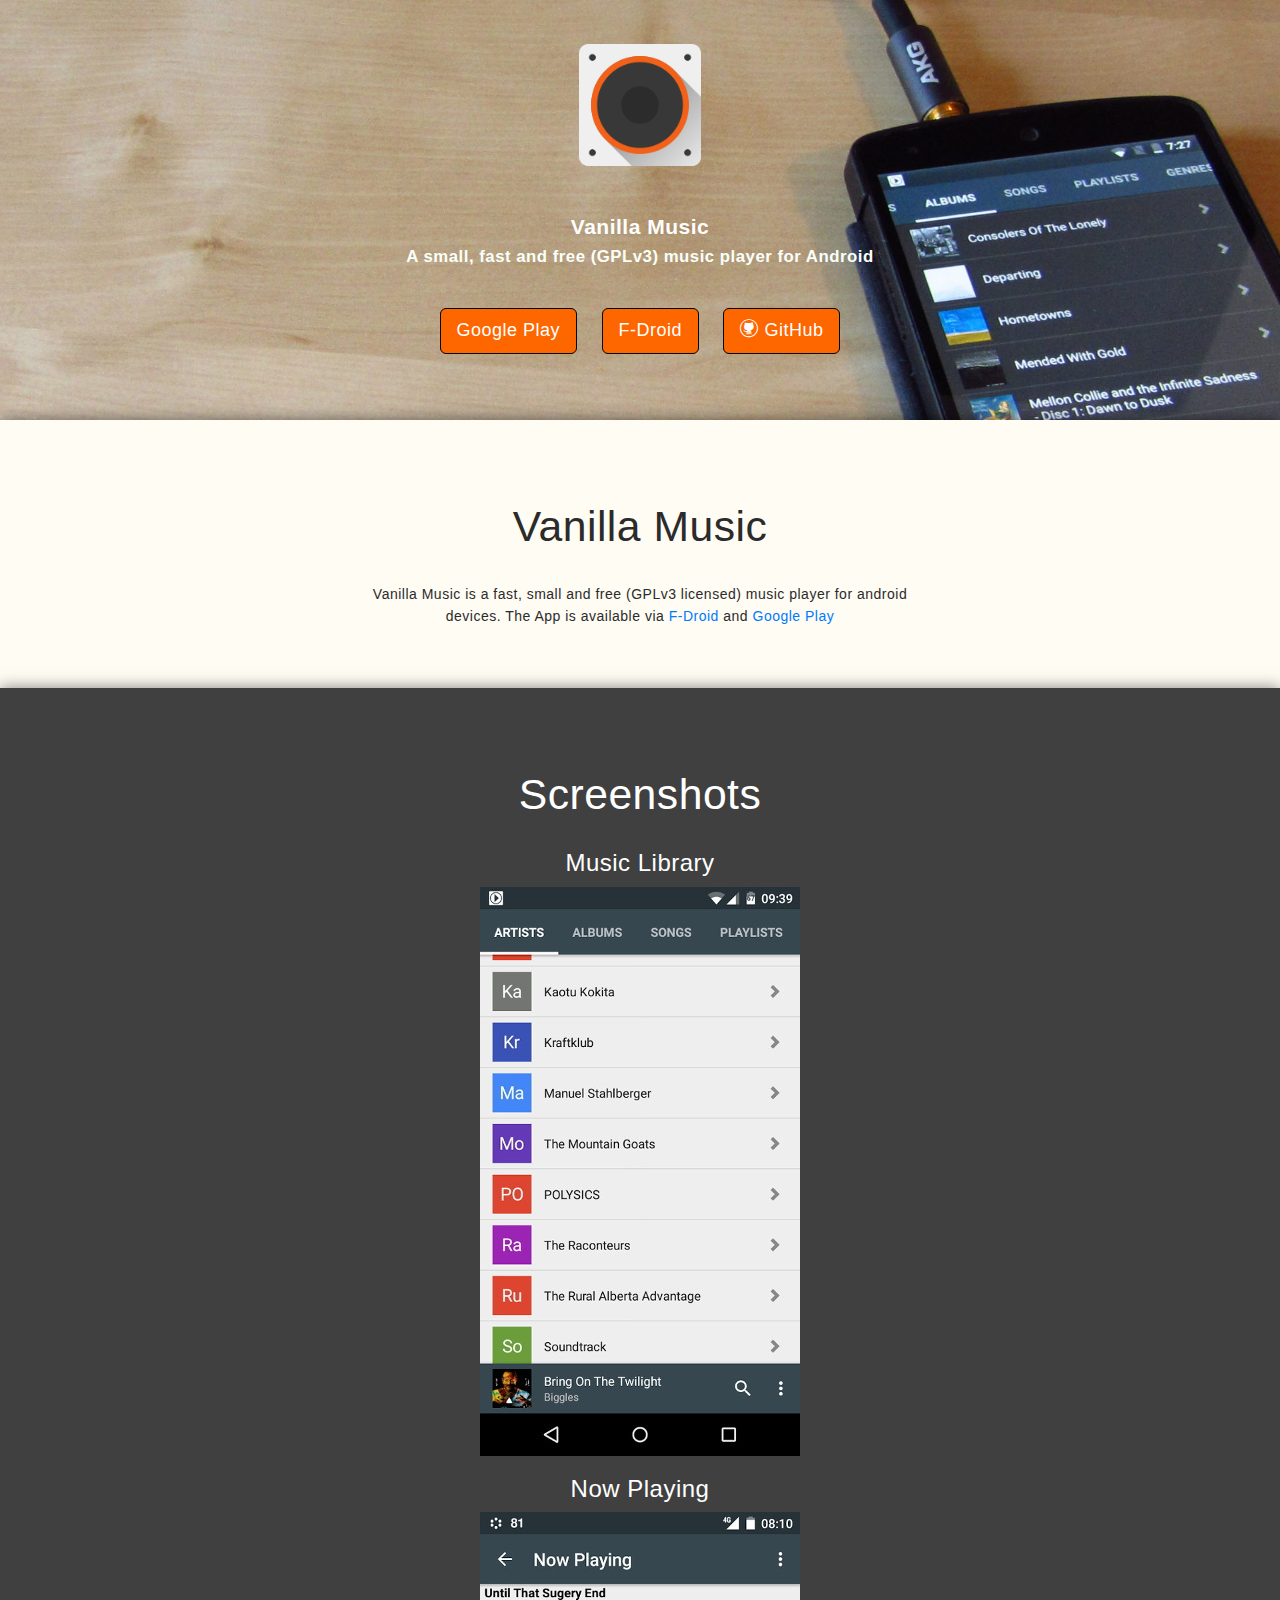
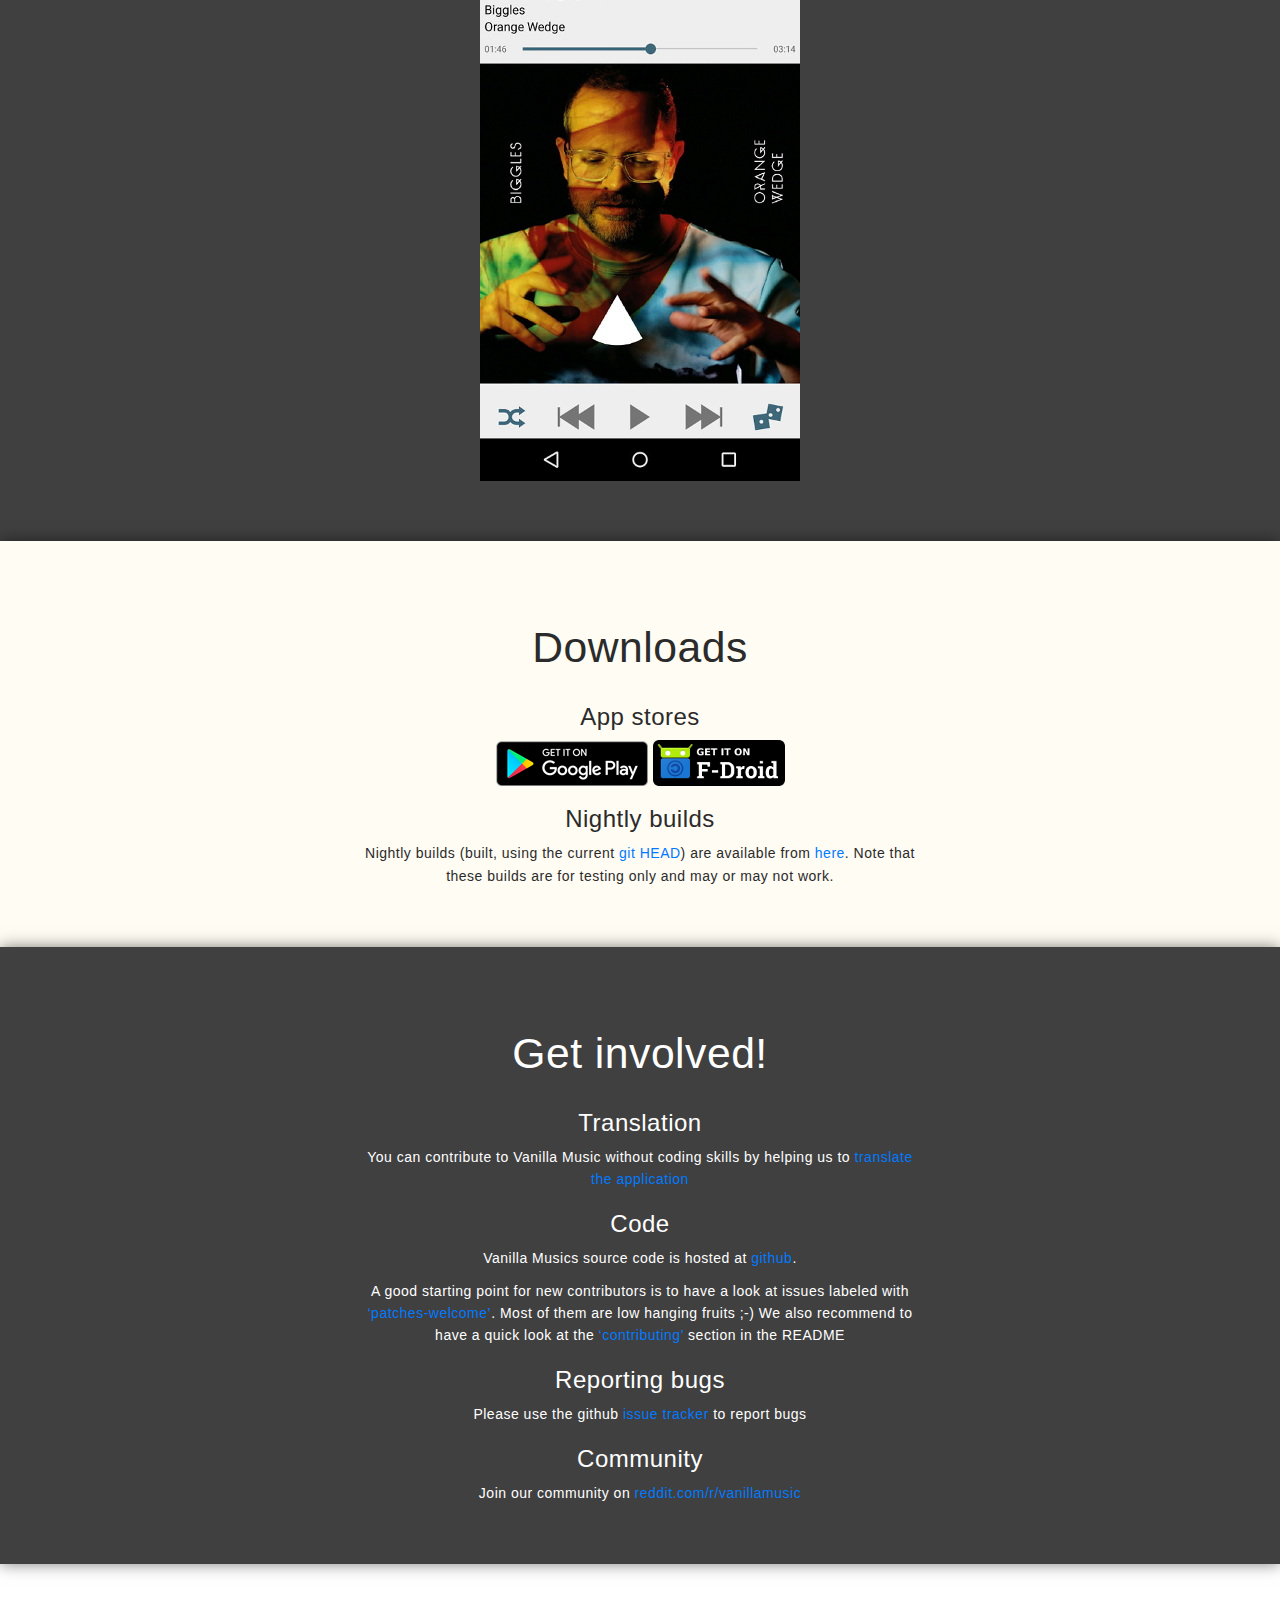
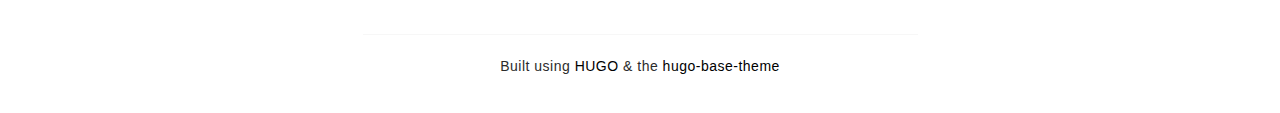
<file: index.html>
<!DOCTYPE html>
<html lang="en">
  <head>
    <meta charset="utf-8">
    <meta name="viewport" content="width=device-width, initial-scale=1.0">
    <meta name="description" content="">
    <meta name="author" content="">

    <title>Vanilla Music</title>

    
    <link href="https://vanilla-music.github.io/css/bootstrap-theme.css" rel="stylesheet">

    
    <link href="https://vanilla-music.github.io/css/HPstyles.css" rel="stylesheet">
    <link href="https://vanilla-music.github.io/css/hugofont.css" rel="stylesheet">
    <link rel="shortcut icon" href="/favicon.ico" type="image/x-icon" />
  </head>

  <body>


    
    <div id="top" class="header">
      <div class="vert-text">
        <a href="#intro"><img src="https://vanilla-music.github.io//img/vanilla-logo.png" class="logo"></a>
        <div class="siteTitle">Vanilla Music</div>
        <div class="description">A small, fast and free (GPLv3) music player for Android</div>
        <div class="buttonbox">
       
            <a href="https://play.google.com/store/apps/details?id=ch.blinkenlights.android.vanilla" class="btn btn-vanilla btn-lg"><i class="icon-google play"></i> <span class="network-name">Google Play</span></a>
        
            <a href="https://f-droid.org/repository/browse/?fdid=ch.blinkenlights.android.vanilla" class="btn btn-vanilla btn-lg"><i class="icon-f-droid"></i> <span class="network-name">F-Droid</span></a>
        
            <a href="https://github.com/vanilla-music/vanilla" class="btn btn-vanilla btn-lg"><i class="icon-github"></i> <span class="network-name">GitHub</span></a>
        
        </div>
      </div>
    </div>
    

  

    <div id="main">
        
        <div id="intro" class="counterpoint">
          <div class="container">
            <div class="row">
              <div class="col-md-6 col-md-offset-3 text-center">
                
                <h2>Vanilla Music</h2>
                <p class="lead">
                    <p>Vanilla Music is a fast, small and free (GPLv3 licensed) music player for android devices. The App is available via
<a href="https://f-droid.org/repository/browse/?fdid=ch.blinkenlights.android.vanilla">F-Droid</a> and
<a href="https://play.google.com/store/apps/details?id=ch.blinkenlights.android.vanilla">Google Play</a></p>

                </p>
              </div>
            </div>
          </div>
        </div>
        
      
      
    

    <div id="main">
        
        <div id="intro" class="point">
          <div class="container">
            <div class="row">
              <div class="col-md-6 col-md-offset-3 text-center">
                
                <h2>Screenshots</h2>
                <p class="lead">
                    

<h3 id="music-library">Music Library</h3>

<p><img src="/img/sshot2.jpg" alt="Library" /></p>

<h3 id="now-playing">Now Playing</h3>

<p><img src="/img/sshot1.jpg" alt="Now Playing" /></p>

                </p>
              </div>
            </div>
          </div>
        </div>
        
      
      
    

    <div id="main">
        
        <div id="intro" class="counterpoint">
          <div class="container">
            <div class="row">
              <div class="col-md-6 col-md-offset-3 text-center">
                
                <h2>Downloads</h2>
                <p class="lead">
                    

<h3 id="app-stores">App stores</h3>

<p><a href="https://play.google.com/store/apps/details?id=ch.blinkenlights.android.vanilla"><img src="/img/google-play.png" alt="Get it on Google-Play" /></a>
<a href="https://f-droid.org/repository/browse/?fdfilter=vanilla+music&amp;fdid=ch.blinkenlights.android.vanilla"><img src="/img/f-droid.png" alt="Get it on F-Droid" /></a></p>

<h3 id="nightly-builds">Nightly builds</h3>

<p>Nightly builds (built, using the current <a href="https://github.com/vanilla-music/vanilla/commits/master">git HEAD</a>) are available from <a href="http://android.eqmx.net/android/vanilla/VanillaMusic-nightly.apk">here</a>. Note
that these builds are for testing only and may or may not work.</p>

                </p>
              </div>
            </div>
          </div>
        </div>
        
      
      
    

    <div id="main">
        
        <div id="intro" class="point">
          <div class="container">
            <div class="row">
              <div class="col-md-6 col-md-offset-3 text-center">
                
                <h2>Get involved!</h2>
                <p class="lead">
                    

<h3 id="translation">Translation</h3>

<p>You can contribute to Vanilla Music without coding skills by helping us to <a href="https://www.transifex.com/vanilla_music/vanilla-music-1/">translate the application</a></p>

<h3 id="code">Code</h3>

<p>Vanilla Musics source code is hosted at <a href="https://github.com/vanilla-music/vanilla/">github</a>.</p>

<p>A good starting point for new contributors is to have a look at issues labeled with <a href="https://github.com/vanilla-music/vanilla/labels/patches-welcome">&lsquo;patches-welcome&rsquo;</a>.
Most of them are low hanging fruits ;-) We also recommend to have a quick look at the <a href="https://github.com/vanilla-music/vanilla/blob/master/README.md#contributing">&lsquo;contributing&rsquo;</a> section in the README</p>

<h3 id="reporting-bugs">Reporting bugs</h3>

<p>Please use the github <a href="https://github.com/vanilla-music/vanilla/issues">issue tracker</a> to report bugs</p>

<h3 id="community">Community</h3>

<p>Join our community on <a href="https://www.reddit.com/r/vanillamusic">reddit.com/r/vanillamusic</a></p>

                </p>
              </div>
            </div>
          </div>
        </div>
        
      
      
    

    </div>

        
				
        


<footer id="footer">
  <div class="container">
    <div class="row">
      <div class="col-md-6 col-md-offset-3 text-center">
        <hr>
        <p>Built using <a href="http://gohugo.io/">HUGO</a> &amp; the <a href="http://themes.gohugo.io/hugo-base-theme/">hugo-base-theme</a></p>
      </div>
    </div>
  </div>
</footer>




<script src="https://vanilla-music.github.io/js/jquery-2.1.1.min.js"></script>
<script src="https://vanilla-music.github.io/js/owl.carousel.min.js"></script>

<script>
$(function() {
$('a[href*=#]:not([href=#])').click(function() {
  if (location.pathname.replace(/^\//,'') == this.pathname.replace(/^\//,'')
      || location.hostname == this.hostname) {

    var target = $(this.hash);
    target = target.length ? target : $('[name=' + this.hash.slice(1) +']');
    if (target.length) {
      $('html,body').animate({
        scrollTop: target.offset().top
      }, 1000);
      return false;
    }
  }
});
});
$('.owl-carousel').owlCarousel({
loop:true,
margin:10,
nav:true,
autoplay:true,
autoplayHoverPause:true,
autoplayTimeout:3000,
responsive:{
    0:{
        items:1
    },
    1000:{
        items:3
    },
}
})
</script>


</body>

</html>
</file>
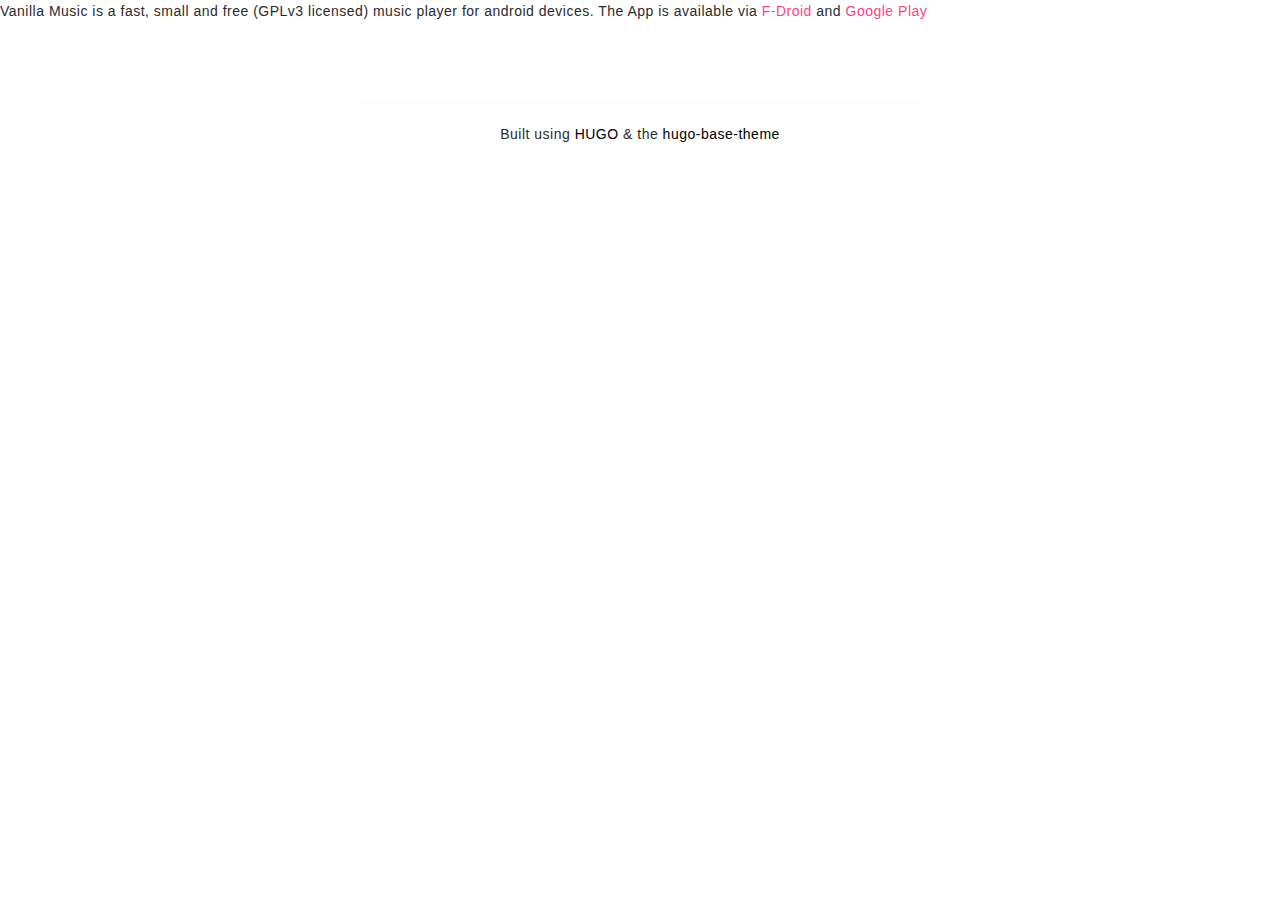
<file: post/about/index.html>
<!DOCTYPE html>
<html lang="en">
  <head>
    <meta charset="utf-8">
    <meta name="viewport" content="width=device-width, initial-scale=1.0">
    <meta name="description" content="">
    <meta name="author" content="">

    <title>Vanilla Music</title>

    
    <link href="https://vanilla-music.github.io/css/bootstrap-theme.css" rel="stylesheet">

    
    <link href="https://vanilla-music.github.io/css/HPstyles.css" rel="stylesheet">
    <link href="https://vanilla-music.github.io/css/hugofont.css" rel="stylesheet">
    <link rel="shortcut icon" href="/favicon.ico" type="image/x-icon" />
  </head>

  <body>

<p>Vanilla Music is a fast, small and free (GPLv3 licensed) music player for android devices. The App is available via
<a href="https://f-droid.org/repository/browse/?fdid=ch.blinkenlights.android.vanilla">F-Droid</a> and
<a href="https://play.google.com/store/apps/details?id=ch.blinkenlights.android.vanilla">Google Play</a></p>


<footer id="footer">
  <div class="container">
    <div class="row">
      <div class="col-md-6 col-md-offset-3 text-center">
        <hr>
        <p>Built using <a href="http://gohugo.io/">HUGO</a> &amp; the <a href="http://themes.gohugo.io/hugo-base-theme/">hugo-base-theme</a></p>
      </div>
    </div>
  </div>
</footer>




<script src="https://vanilla-music.github.io/js/jquery-2.1.1.min.js"></script>
<script src="https://vanilla-music.github.io/js/owl.carousel.min.js"></script>

<script>
$(function() {
$('a[href*=#]:not([href=#])').click(function() {
  if (location.pathname.replace(/^\//,'') == this.pathname.replace(/^\//,'')
      || location.hostname == this.hostname) {

    var target = $(this.hash);
    target = target.length ? target : $('[name=' + this.hash.slice(1) +']');
    if (target.length) {
      $('html,body').animate({
        scrollTop: target.offset().top
      }, 1000);
      return false;
    }
  }
});
});
$('.owl-carousel').owlCarousel({
loop:true,
margin:10,
nav:true,
autoplay:true,
autoplayHoverPause:true,
autoplayTimeout:3000,
responsive:{
    0:{
        items:1
    },
    1000:{
        items:3
    },
}
})
</script>


</body>

</html>
</file>
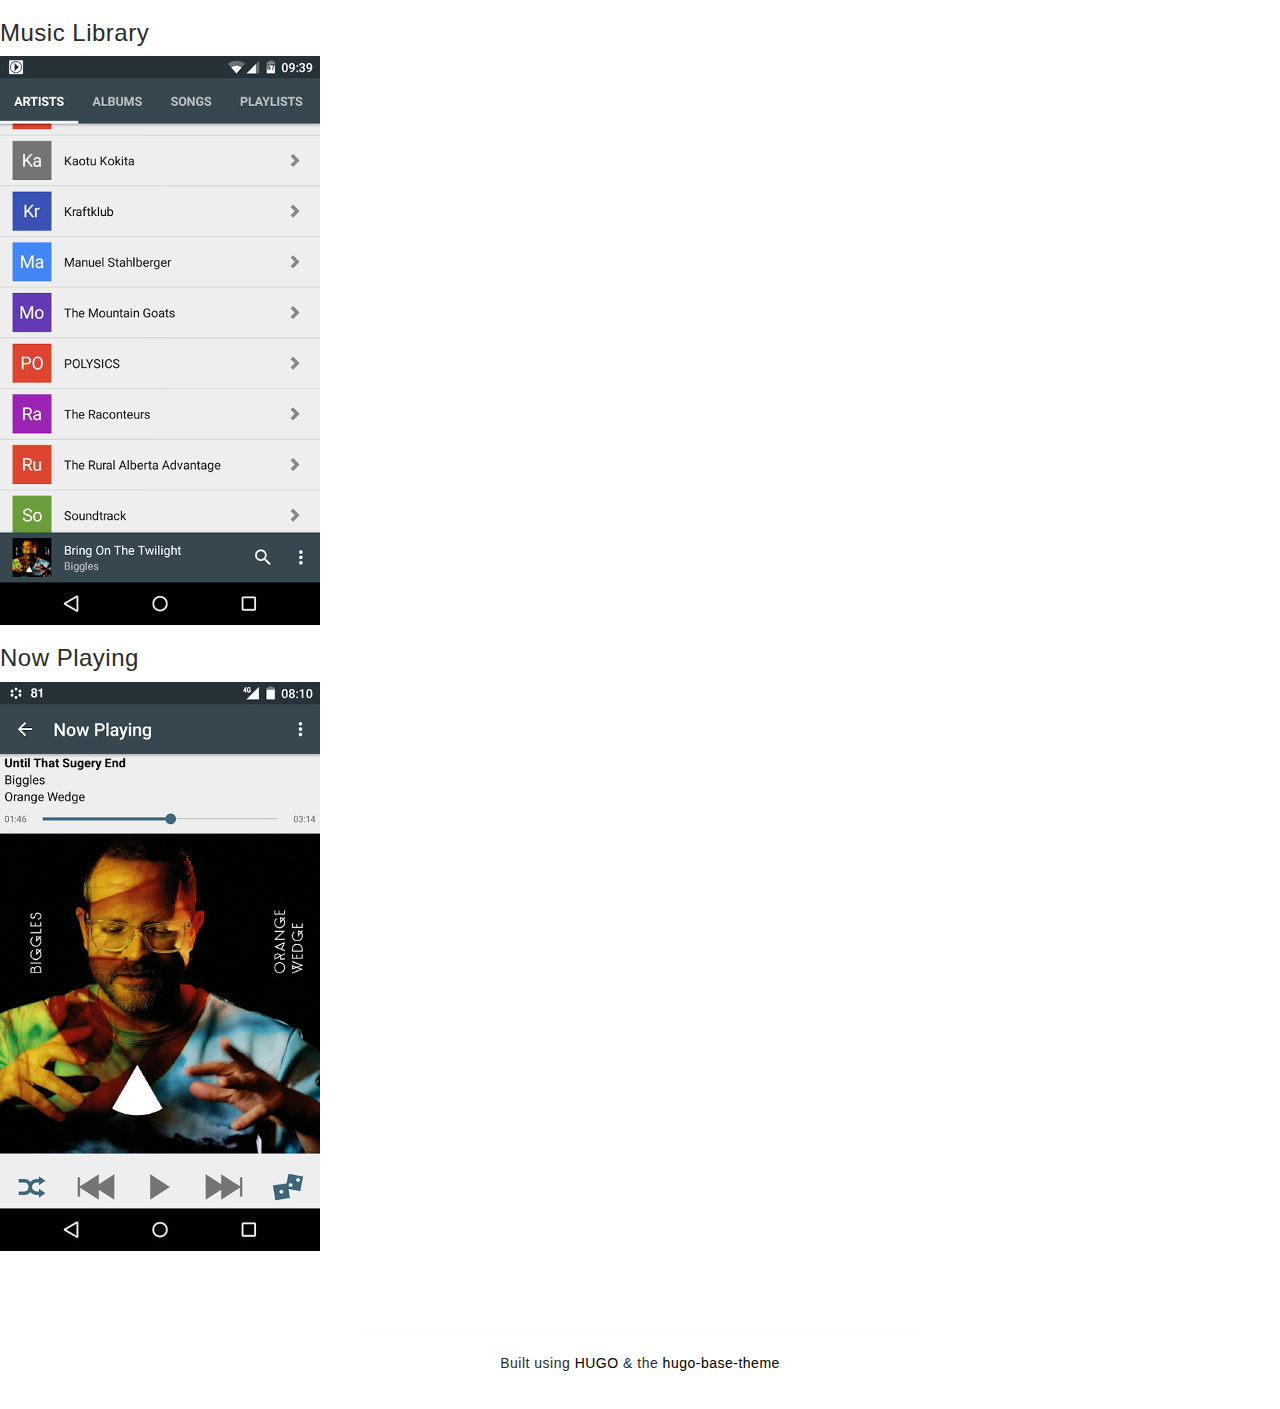
<file: post/demo/index.html>
<!DOCTYPE html>
<html lang="en">
  <head>
    <meta charset="utf-8">
    <meta name="viewport" content="width=device-width, initial-scale=1.0">
    <meta name="description" content="">
    <meta name="author" content="">

    <title>Screenshots</title>

    
    <link href="https://vanilla-music.github.io/css/bootstrap-theme.css" rel="stylesheet">

    
    <link href="https://vanilla-music.github.io/css/HPstyles.css" rel="stylesheet">
    <link href="https://vanilla-music.github.io/css/hugofont.css" rel="stylesheet">
    <link rel="shortcut icon" href="/favicon.ico" type="image/x-icon" />
  </head>

  <body>



<h3 id="music-library">Music Library</h3>

<p><img src="/img/sshot2.jpg" alt="Library" /></p>

<h3 id="now-playing">Now Playing</h3>

<p><img src="/img/sshot1.jpg" alt="Now Playing" /></p>


<footer id="footer">
  <div class="container">
    <div class="row">
      <div class="col-md-6 col-md-offset-3 text-center">
        <hr>
        <p>Built using <a href="http://gohugo.io/">HUGO</a> &amp; the <a href="http://themes.gohugo.io/hugo-base-theme/">hugo-base-theme</a></p>
      </div>
    </div>
  </div>
</footer>




<script src="https://vanilla-music.github.io/js/jquery-2.1.1.min.js"></script>
<script src="https://vanilla-music.github.io/js/owl.carousel.min.js"></script>

<script>
$(function() {
$('a[href*=#]:not([href=#])').click(function() {
  if (location.pathname.replace(/^\//,'') == this.pathname.replace(/^\//,'')
      || location.hostname == this.hostname) {

    var target = $(this.hash);
    target = target.length ? target : $('[name=' + this.hash.slice(1) +']');
    if (target.length) {
      $('html,body').animate({
        scrollTop: target.offset().top
      }, 1000);
      return false;
    }
  }
});
});
$('.owl-carousel').owlCarousel({
loop:true,
margin:10,
nav:true,
autoplay:true,
autoplayHoverPause:true,
autoplayTimeout:3000,
responsive:{
    0:{
        items:1
    },
    1000:{
        items:3
    },
}
})
</script>


</body>

</html>
</file>
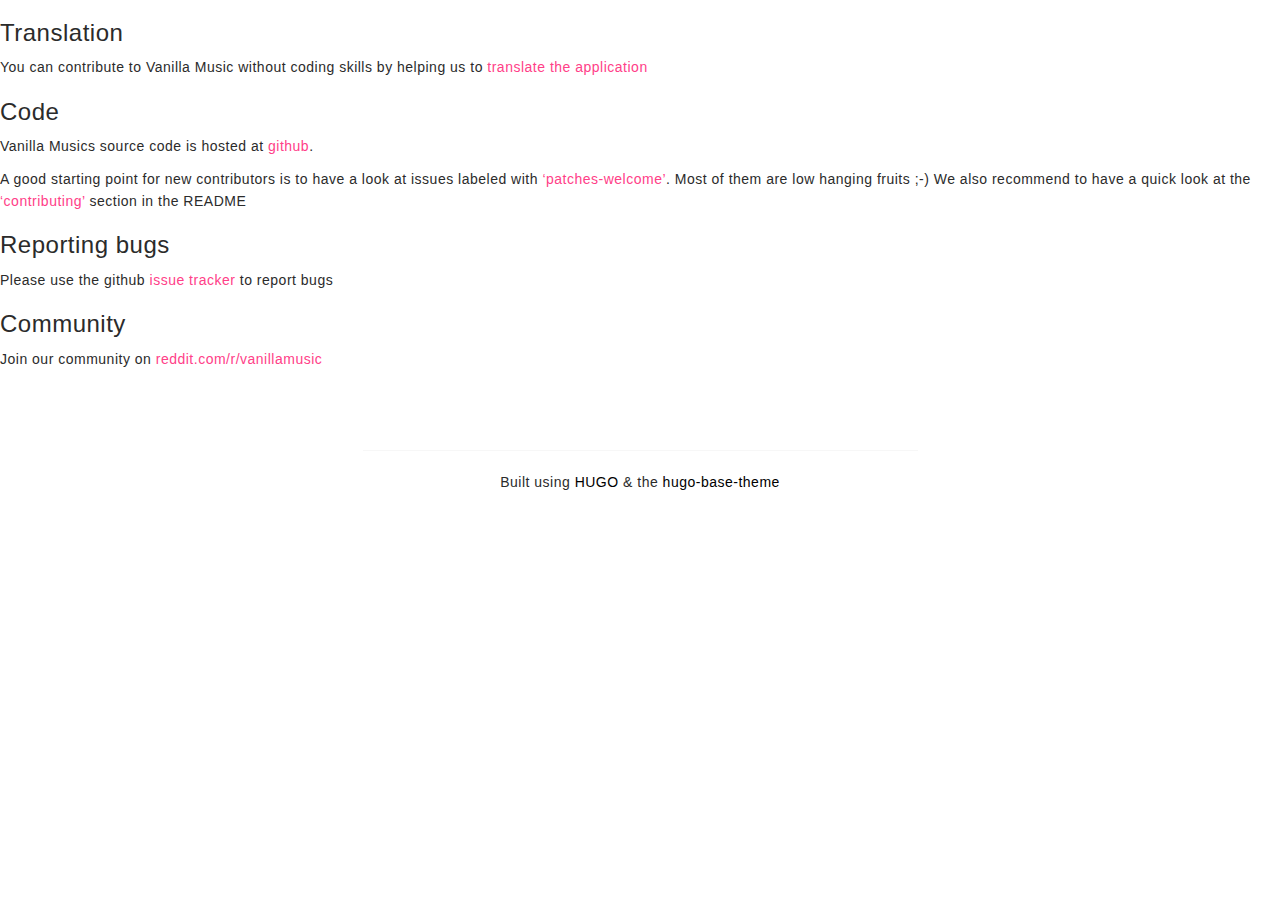
<file: post/development/index.html>
<!DOCTYPE html>
<html lang="en">
  <head>
    <meta charset="utf-8">
    <meta name="viewport" content="width=device-width, initial-scale=1.0">
    <meta name="description" content="">
    <meta name="author" content="">

    <title>Get involved!</title>

    
    <link href="https://vanilla-music.github.io/css/bootstrap-theme.css" rel="stylesheet">

    
    <link href="https://vanilla-music.github.io/css/HPstyles.css" rel="stylesheet">
    <link href="https://vanilla-music.github.io/css/hugofont.css" rel="stylesheet">
    <link rel="shortcut icon" href="/favicon.ico" type="image/x-icon" />
  </head>

  <body>



<h3 id="translation">Translation</h3>

<p>You can contribute to Vanilla Music without coding skills by helping us to <a href="https://www.transifex.com/vanilla_music/vanilla-music-1/">translate the application</a></p>

<h3 id="code">Code</h3>

<p>Vanilla Musics source code is hosted at <a href="https://github.com/vanilla-music/vanilla/">github</a>.</p>

<p>A good starting point for new contributors is to have a look at issues labeled with <a href="https://github.com/vanilla-music/vanilla/labels/patches-welcome">&lsquo;patches-welcome&rsquo;</a>.
Most of them are low hanging fruits ;-) We also recommend to have a quick look at the <a href="https://github.com/vanilla-music/vanilla/blob/master/README.md#contributing">&lsquo;contributing&rsquo;</a> section in the README</p>

<h3 id="reporting-bugs">Reporting bugs</h3>

<p>Please use the github <a href="https://github.com/vanilla-music/vanilla/issues">issue tracker</a> to report bugs</p>

<h3 id="community">Community</h3>

<p>Join our community on <a href="https://www.reddit.com/r/vanillamusic">reddit.com/r/vanillamusic</a></p>


<footer id="footer">
  <div class="container">
    <div class="row">
      <div class="col-md-6 col-md-offset-3 text-center">
        <hr>
        <p>Built using <a href="http://gohugo.io/">HUGO</a> &amp; the <a href="http://themes.gohugo.io/hugo-base-theme/">hugo-base-theme</a></p>
      </div>
    </div>
  </div>
</footer>




<script src="https://vanilla-music.github.io/js/jquery-2.1.1.min.js"></script>
<script src="https://vanilla-music.github.io/js/owl.carousel.min.js"></script>

<script>
$(function() {
$('a[href*=#]:not([href=#])').click(function() {
  if (location.pathname.replace(/^\//,'') == this.pathname.replace(/^\//,'')
      || location.hostname == this.hostname) {

    var target = $(this.hash);
    target = target.length ? target : $('[name=' + this.hash.slice(1) +']');
    if (target.length) {
      $('html,body').animate({
        scrollTop: target.offset().top
      }, 1000);
      return false;
    }
  }
});
});
$('.owl-carousel').owlCarousel({
loop:true,
margin:10,
nav:true,
autoplay:true,
autoplayHoverPause:true,
autoplayTimeout:3000,
responsive:{
    0:{
        items:1
    },
    1000:{
        items:3
    },
}
})
</script>


</body>

</html>
</file>
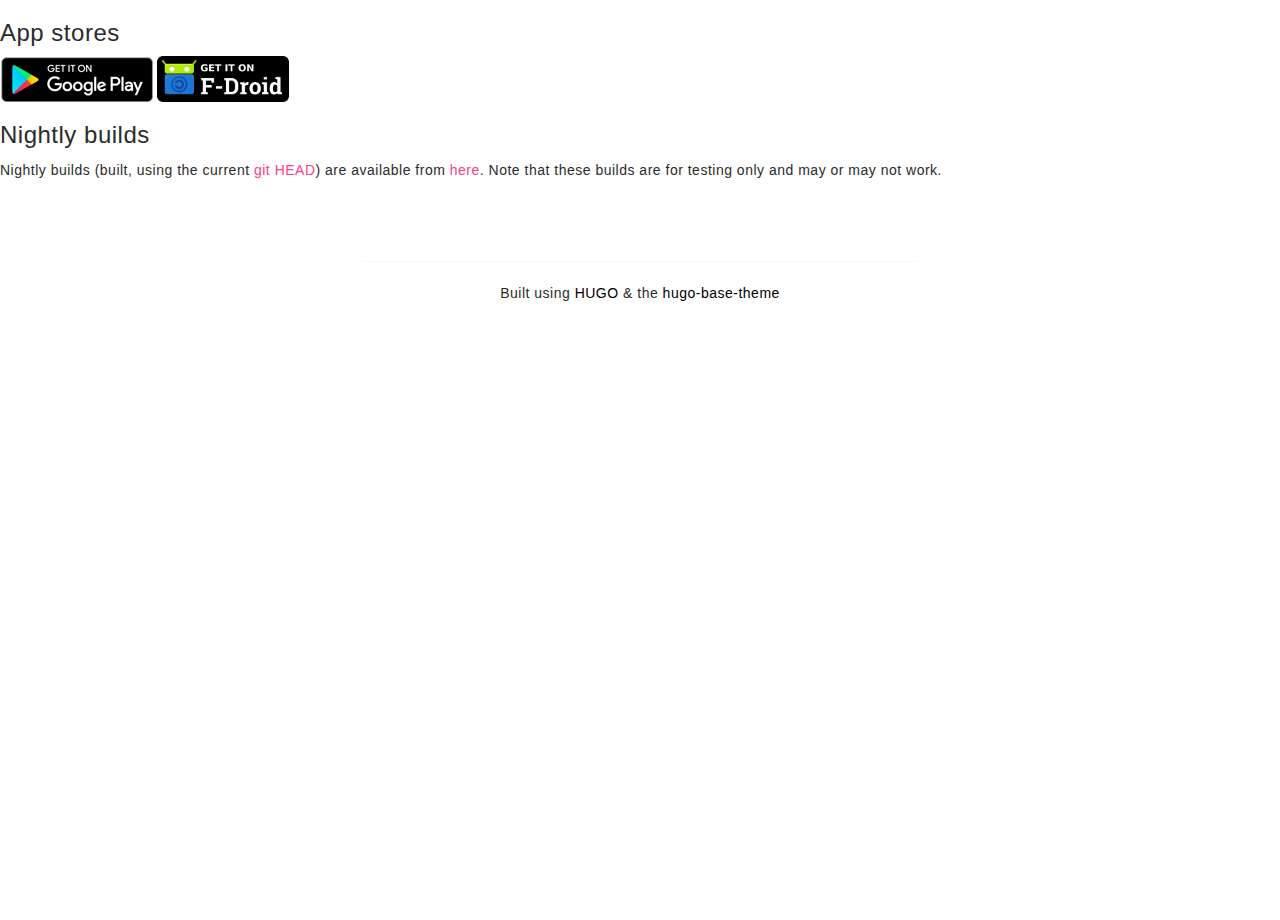
<file: post/download/index.html>
<!DOCTYPE html>
<html lang="en">
  <head>
    <meta charset="utf-8">
    <meta name="viewport" content="width=device-width, initial-scale=1.0">
    <meta name="description" content="">
    <meta name="author" content="">

    <title>Downloads</title>

    
    <link href="https://vanilla-music.github.io/css/bootstrap-theme.css" rel="stylesheet">

    
    <link href="https://vanilla-music.github.io/css/HPstyles.css" rel="stylesheet">
    <link href="https://vanilla-music.github.io/css/hugofont.css" rel="stylesheet">
    <link rel="shortcut icon" href="/favicon.ico" type="image/x-icon" />
  </head>

  <body>



<h3 id="app-stores">App stores</h3>

<p><a href="https://play.google.com/store/apps/details?id=ch.blinkenlights.android.vanilla"><img src="/img/google-play.png" alt="Get it on Google-Play" /></a>
<a href="https://f-droid.org/repository/browse/?fdfilter=vanilla+music&amp;fdid=ch.blinkenlights.android.vanilla"><img src="/img/f-droid.png" alt="Get it on F-Droid" /></a></p>

<h3 id="nightly-builds">Nightly builds</h3>

<p>Nightly builds (built, using the current <a href="https://github.com/vanilla-music/vanilla/commits/master">git HEAD</a>) are available from <a href="http://android.eqmx.net/android/vanilla/VanillaMusic-nightly.apk">here</a>. Note
that these builds are for testing only and may or may not work.</p>


<footer id="footer">
  <div class="container">
    <div class="row">
      <div class="col-md-6 col-md-offset-3 text-center">
        <hr>
        <p>Built using <a href="http://gohugo.io/">HUGO</a> &amp; the <a href="http://themes.gohugo.io/hugo-base-theme/">hugo-base-theme</a></p>
      </div>
    </div>
  </div>
</footer>




<script src="https://vanilla-music.github.io/js/jquery-2.1.1.min.js"></script>
<script src="https://vanilla-music.github.io/js/owl.carousel.min.js"></script>

<script>
$(function() {
$('a[href*=#]:not([href=#])').click(function() {
  if (location.pathname.replace(/^\//,'') == this.pathname.replace(/^\//,'')
      || location.hostname == this.hostname) {

    var target = $(this.hash);
    target = target.length ? target : $('[name=' + this.hash.slice(1) +']');
    if (target.length) {
      $('html,body').animate({
        scrollTop: target.offset().top
      }, 1000);
      return false;
    }
  }
});
});
$('.owl-carousel').owlCarousel({
loop:true,
margin:10,
nav:true,
autoplay:true,
autoplayHoverPause:true,
autoplayTimeout:3000,
responsive:{
    0:{
        items:1
    },
    1000:{
        items:3
    },
}
})
</script>


</body>

</html>
</file>
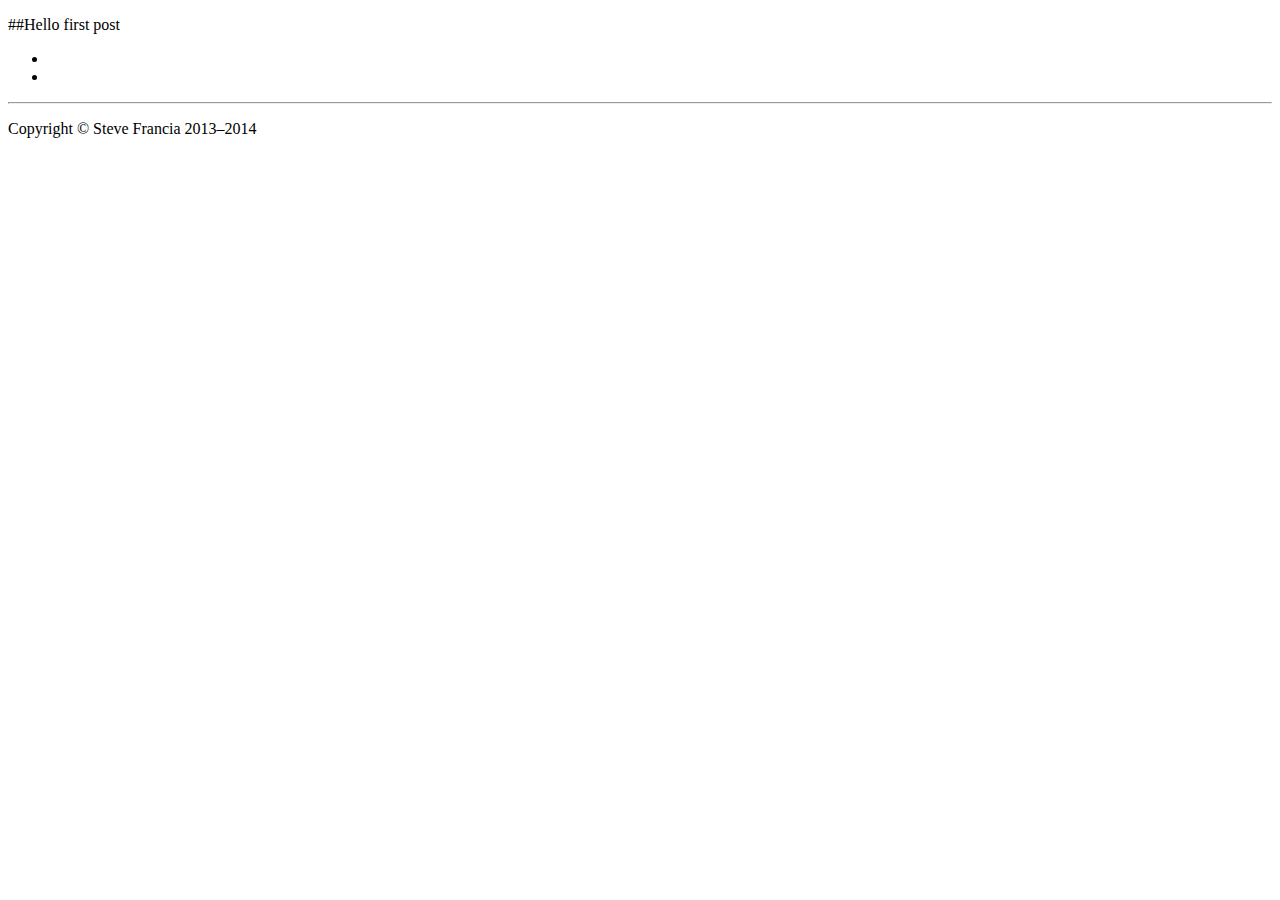
<file: post/first/index.html>
<!DOCTYPE html>
<html lang="en">
  <head>
    <meta charset="utf-8">
    <meta name="viewport" content="width=device-width, initial-scale=1.0">
    <meta name="description" content="">
    <meta name="author" content="">

    <title>First</title>

    
    <link href="http://vanillamusic.io/css/bootstrap-theme.css" rel="stylesheet">

    <link href='http://fonts.googleapis.com/css?family=Arbutus+Slab&family=Cabin:600&family=Source+Code+Pro' rel='stylesheet' type='text/css'>
    
    <link href="http://vanillamusic.io/css/HPstyles.css" rel="stylesheet">
    <link href="http://vanillamusic.io/css/hugofont.css" rel="stylesheet">
    <link href="http://vanillamusic.io/css/owl.carousel.css" rel="stylesheet">
    <link href="http://vanillamusic.io/css/owl.theme.default.css" rel="stylesheet">
    <link rel="shortcut icon" href="/favicon.ico" type="image/x-icon" />
    <link rel="apple-touch-icon" href="/apple-touch-icon.png" />
  </head>

  <body>

<p>##Hello first post</p>


<footer id="footer">
  <div class="container">
    <div class="row">
      <div class="col-md-6 col-md-offset-3 text-center">
        <ul class="list-inline">
            <li><a href="http://twitter.com/spf13" class="icon-twitter icon-2x"></a></li>
            <li><a href="http://github.com/spf13/hugo" class="icon-octocat icon-2x"></a></li>
        </ul>
        <hr>
        <p>Copyright &copy; Steve Francia 2013&ndash;2014</p>
      </div>
    </div>
  </div>
</footer>




<script src="http://vanillamusic.io/js/jquery-2.1.1.min.js"></script>
<script src="http://vanillamusic.io/js/owl.carousel.min.js"></script>

<script>
$(function() {
$('a[href*=#]:not([href=#])').click(function() {
  if (location.pathname.replace(/^\//,'') == this.pathname.replace(/^\//,'')
      || location.hostname == this.hostname) {

    var target = $(this.hash);
    target = target.length ? target : $('[name=' + this.hash.slice(1) +']');
    if (target.length) {
      $('html,body').animate({
        scrollTop: target.offset().top
      }, 1000);
      return false;
    }
  }
});
});
$('.owl-carousel').owlCarousel({
loop:true,
margin:10,
nav:true,
autoplay:true,
autoplayHoverPause:true,
autoplayTimeout:3000,
responsive:{
    0:{
        items:1
    },
    1000:{
        items:3
    },
}
})
</script>


</body>

</html>
</file>
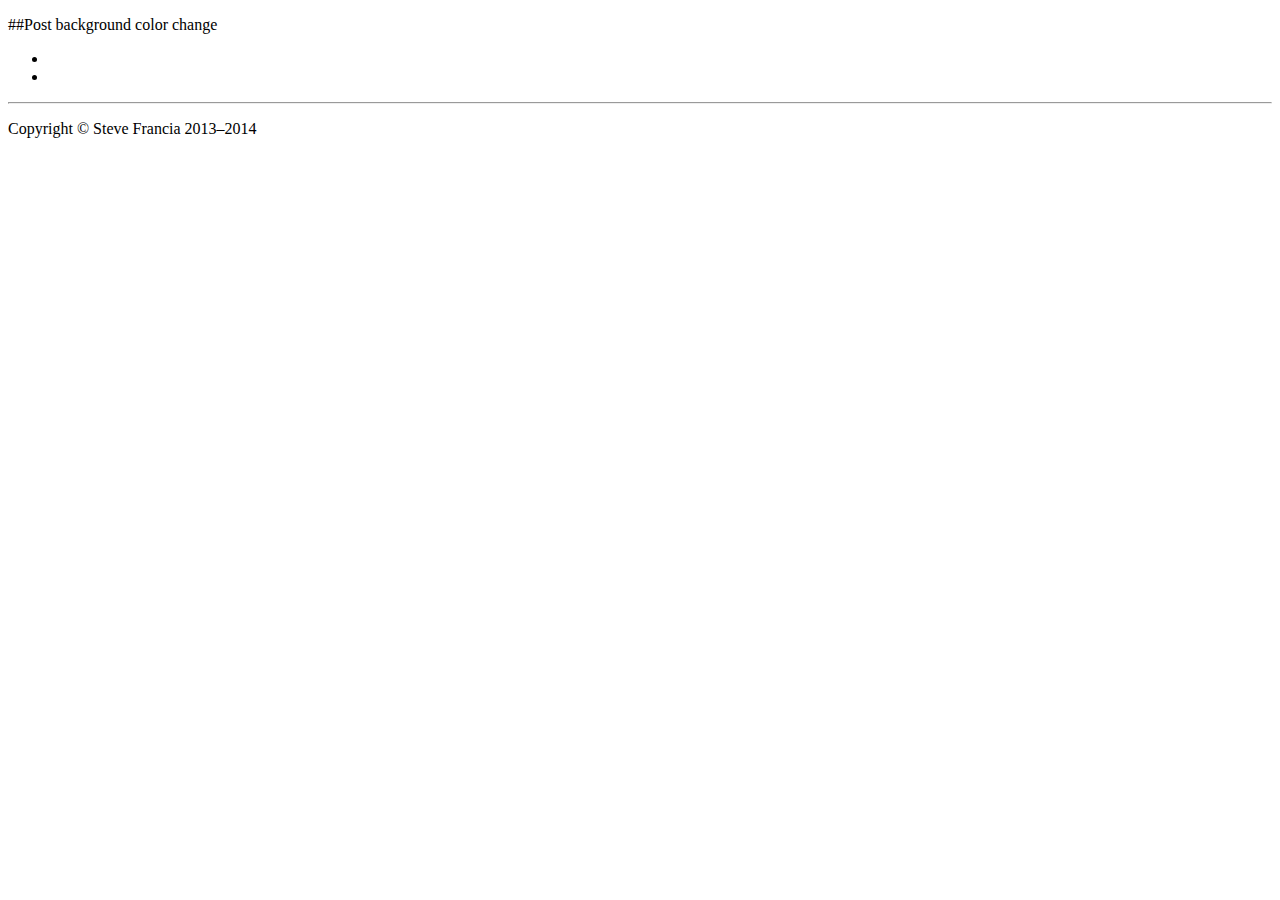
<file: post/second/index.html>
<!DOCTYPE html>
<html lang="en">
  <head>
    <meta charset="utf-8">
    <meta name="viewport" content="width=device-width, initial-scale=1.0">
    <meta name="description" content="">
    <meta name="author" content="">

    <title>second</title>

    
    <link href="http://vanillamusic.io/css/bootstrap-theme.css" rel="stylesheet">

    <link href='http://fonts.googleapis.com/css?family=Arbutus+Slab&family=Cabin:600&family=Source+Code+Pro' rel='stylesheet' type='text/css'>
    
    <link href="http://vanillamusic.io/css/HPstyles.css" rel="stylesheet">
    <link href="http://vanillamusic.io/css/hugofont.css" rel="stylesheet">
    <link href="http://vanillamusic.io/css/owl.carousel.css" rel="stylesheet">
    <link href="http://vanillamusic.io/css/owl.theme.default.css" rel="stylesheet">
    <link rel="shortcut icon" href="/favicon.ico" type="image/x-icon" />
    <link rel="apple-touch-icon" href="/apple-touch-icon.png" />
  </head>

  <body>

<p>##Post background color change</p>


<footer id="footer">
  <div class="container">
    <div class="row">
      <div class="col-md-6 col-md-offset-3 text-center">
        <ul class="list-inline">
            <li><a href="http://twitter.com/spf13" class="icon-twitter icon-2x"></a></li>
            <li><a href="http://github.com/spf13/hugo" class="icon-octocat icon-2x"></a></li>
        </ul>
        <hr>
        <p>Copyright &copy; Steve Francia 2013&ndash;2014</p>
      </div>
    </div>
  </div>
</footer>




<script src="http://vanillamusic.io/js/jquery-2.1.1.min.js"></script>
<script src="http://vanillamusic.io/js/owl.carousel.min.js"></script>

<script>
$(function() {
$('a[href*=#]:not([href=#])').click(function() {
  if (location.pathname.replace(/^\//,'') == this.pathname.replace(/^\//,'')
      || location.hostname == this.hostname) {

    var target = $(this.hash);
    target = target.length ? target : $('[name=' + this.hash.slice(1) +']');
    if (target.length) {
      $('html,body').animate({
        scrollTop: target.offset().top
      }, 1000);
      return false;
    }
  }
});
});
$('.owl-carousel').owlCarousel({
loop:true,
margin:10,
nav:true,
autoplay:true,
autoplayHoverPause:true,
autoplayTimeout:3000,
responsive:{
    0:{
        items:1
    },
    1000:{
        items:3
    },
}
})
</script>


</body>

</html>
</file>
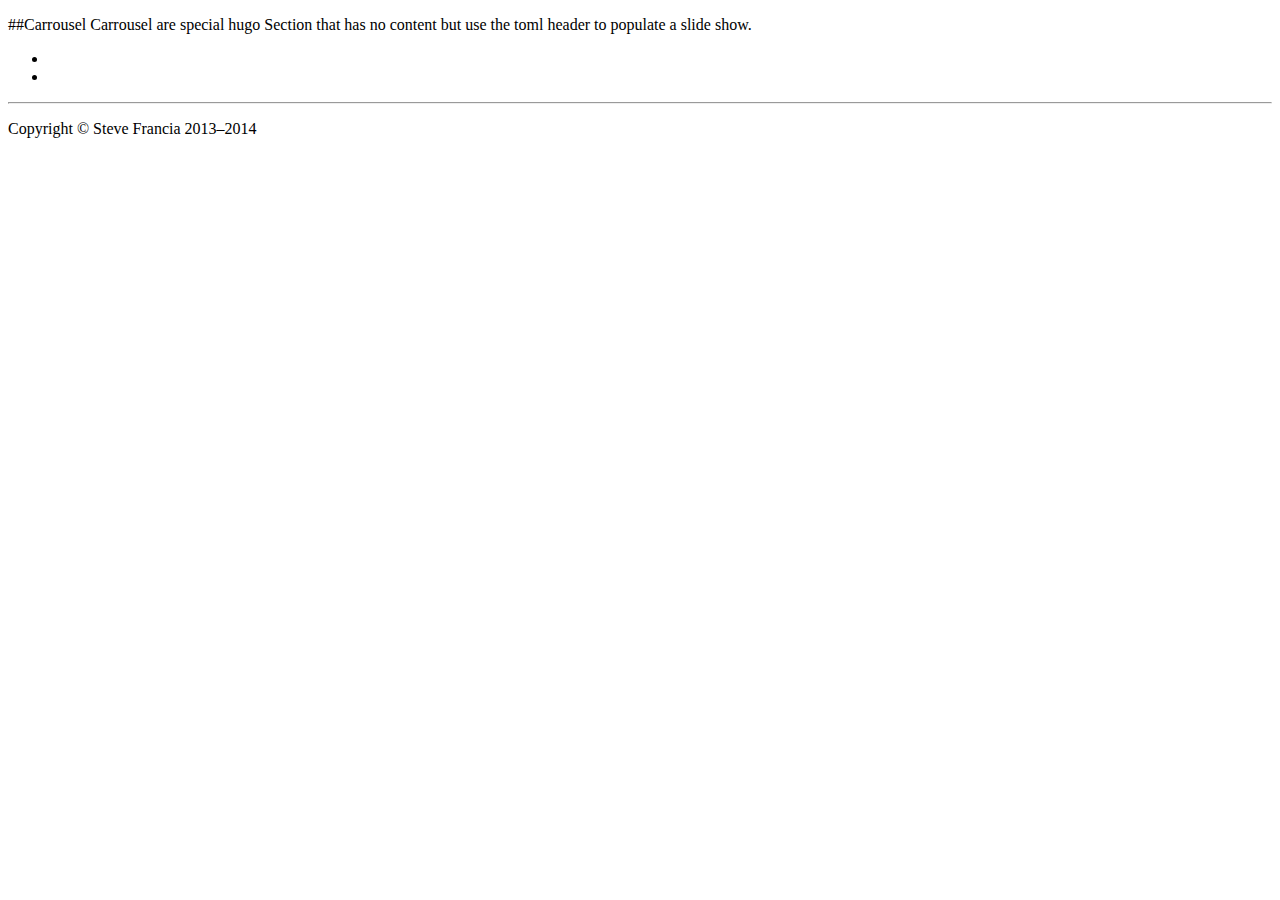
<file: post/third/index.html>
<!DOCTYPE html>
<html lang="en">
  <head>
    <meta charset="utf-8">
    <meta name="viewport" content="width=device-width, initial-scale=1.0">
    <meta name="description" content="">
    <meta name="author" content="">

    <title>third</title>

    
    <link href="http://vanillamusic.io/css/bootstrap-theme.css" rel="stylesheet">

    <link href='http://fonts.googleapis.com/css?family=Arbutus+Slab&family=Cabin:600&family=Source+Code+Pro' rel='stylesheet' type='text/css'>
    
    <link href="http://vanillamusic.io/css/HPstyles.css" rel="stylesheet">
    <link href="http://vanillamusic.io/css/hugofont.css" rel="stylesheet">
    <link href="http://vanillamusic.io/css/owl.carousel.css" rel="stylesheet">
    <link href="http://vanillamusic.io/css/owl.theme.default.css" rel="stylesheet">
    <link rel="shortcut icon" href="/favicon.ico" type="image/x-icon" />
    <link rel="apple-touch-icon" href="/apple-touch-icon.png" />
  </head>

  <body>

<p>##Carrousel
Carrousel are special hugo Section that has no content but use the toml header to populate a  slide show.</p>


<footer id="footer">
  <div class="container">
    <div class="row">
      <div class="col-md-6 col-md-offset-3 text-center">
        <ul class="list-inline">
            <li><a href="http://twitter.com/spf13" class="icon-twitter icon-2x"></a></li>
            <li><a href="http://github.com/spf13/hugo" class="icon-octocat icon-2x"></a></li>
        </ul>
        <hr>
        <p>Copyright &copy; Steve Francia 2013&ndash;2014</p>
      </div>
    </div>
  </div>
</footer>




<script src="http://vanillamusic.io/js/jquery-2.1.1.min.js"></script>
<script src="http://vanillamusic.io/js/owl.carousel.min.js"></script>

<script>
$(function() {
$('a[href*=#]:not([href=#])').click(function() {
  if (location.pathname.replace(/^\//,'') == this.pathname.replace(/^\//,'')
      || location.hostname == this.hostname) {

    var target = $(this.hash);
    target = target.length ? target : $('[name=' + this.hash.slice(1) +']');
    if (target.length) {
      $('html,body').animate({
        scrollTop: target.offset().top
      }, 1000);
      return false;
    }
  }
});
});
$('.owl-carousel').owlCarousel({
loop:true,
margin:10,
nav:true,
autoplay:true,
autoplayHoverPause:true,
autoplayTimeout:3000,
responsive:{
    0:{
        items:1
    },
    1000:{
        items:3
    },
}
})
</script>


</body>

</html>
</file>
